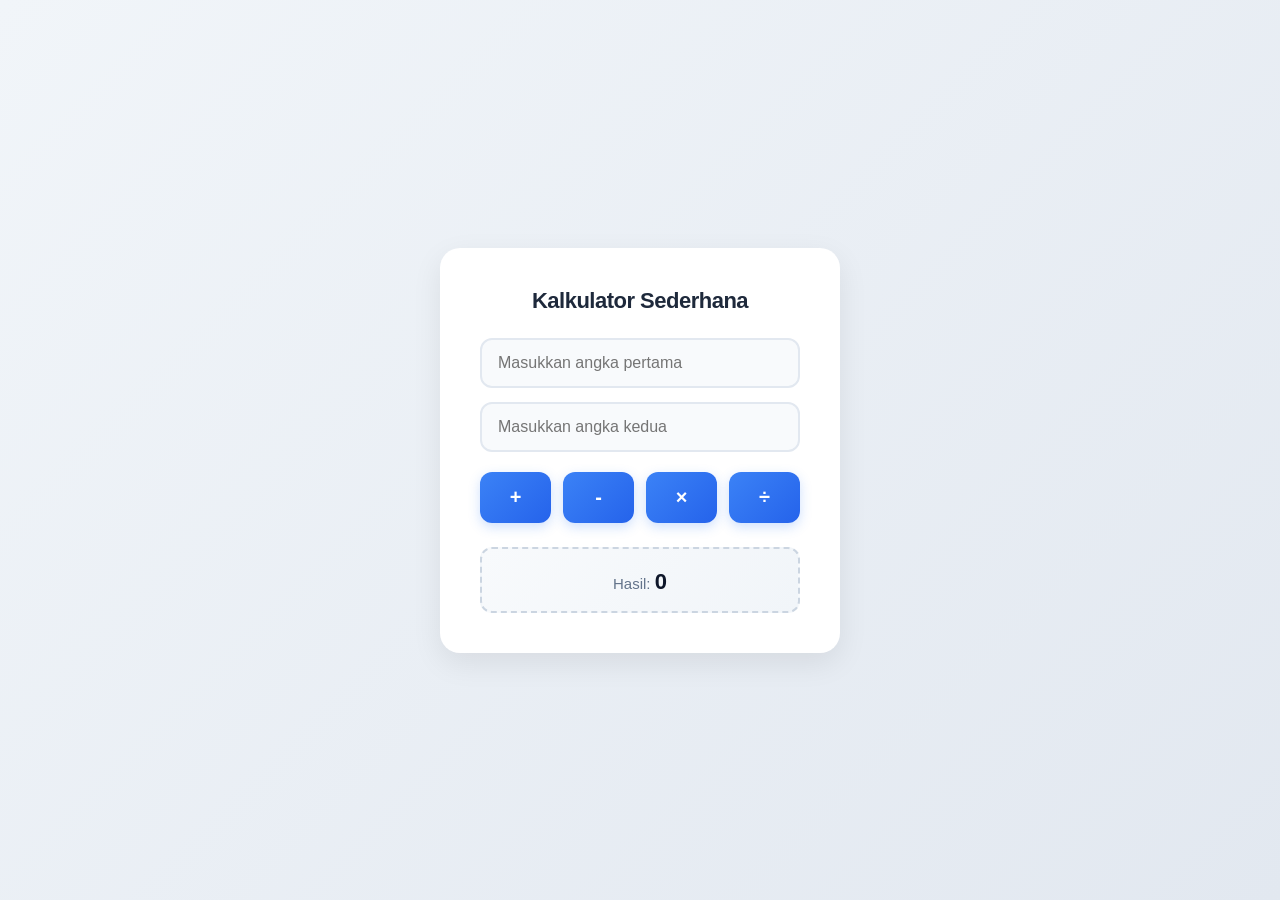
<file: TUGAS/index.html>
<!DOCTYPE html>
<html lang="id">
<head>
  <meta charset="UTF-8">
  <meta name="viewport" content="width=device-width, initial-scale=1.0">
  <title>Studi Kasus: Kalkulator Sederhana</title>
  <link rel="stylesheet" href="style.css">
</head>
<body>

  <div class="calculator-card">
    <h2>Kalkulator Sederhana</h2>
    
    <div class="input-group">
      <input type="number" id="angka1" placeholder="Masukkan angka pertama">
      <input type="number" id="angka2" placeholder="Masukkan angka kedua">
    </div>

    <div class="button-group">
      <button onclick="hitung('+')">+</button>
      <button onclick="hitung('-')">-</button>
      <button onclick="hitung('*')">×</button>
      <button onclick="hitung('/')">÷</button>
    </div>

    <div class="result-container">
      <h3>Hasil: <span id="hasil">0</span></h3>
    </div>
  </div>

  <script src="script.js"></script>
</body>
</html>
</file>
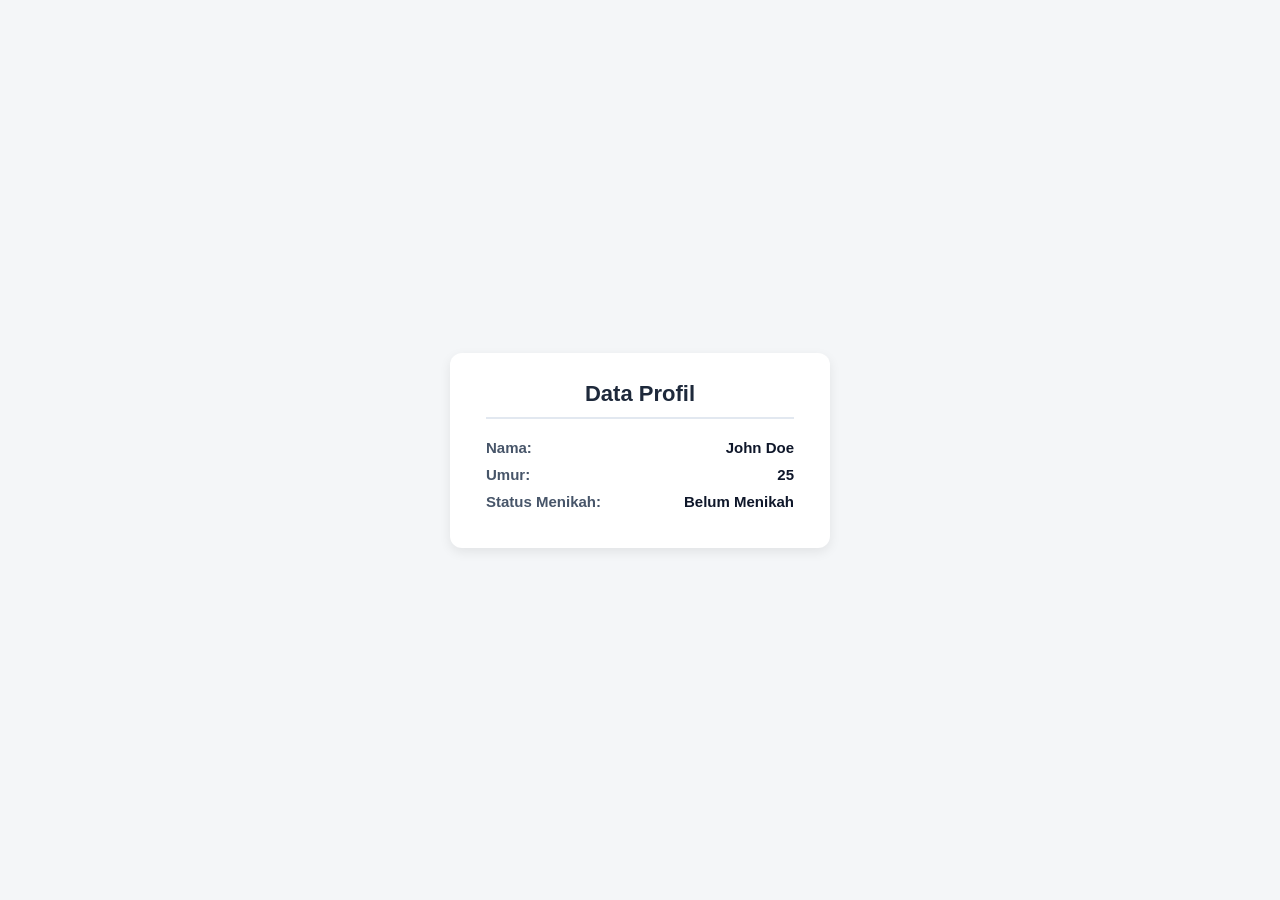
<file: LATIHAN/Latihan 1/index.html>
<!DOCTYPE html>
<html lang="id">
<head>
  <meta charset="UTF-8">
  <meta name="viewport" content="width=device-width, initial-scale=1.0">
  <title>Latihan 1: Variabel dan Tipe Data</title>
  <link rel="stylesheet" href="style.css">
</head>
<body>

  <div class="card">
    <h2>Data Profil</h2>
    <div class="profile-info">
      <p><strong>Nama:</strong> <span id="nama"></span></p>
      <p><strong>Umur:</strong> <span id="umur"></span></p>
      <p><strong>Status Menikah:</strong> <span id="status"></span></p>
    </div>
  </div>

  <script>
    
    let nama = "John Doe";
    let umur = 25;
    let statusMenikah = false;

    console.log("Nama: " + nama);
    console.log("Umur: " + umur);
    console.log("Status Menikah: " + statusMenikah);

    document.getElementById("nama").textContent = nama;
    document.getElementById("umur").textContent = umur;
    document.getElementById("status").textContent = statusMenikah ? "Sudah Menikah" : "Belum Menikah";
  </script>

</body>
</html>
</file>
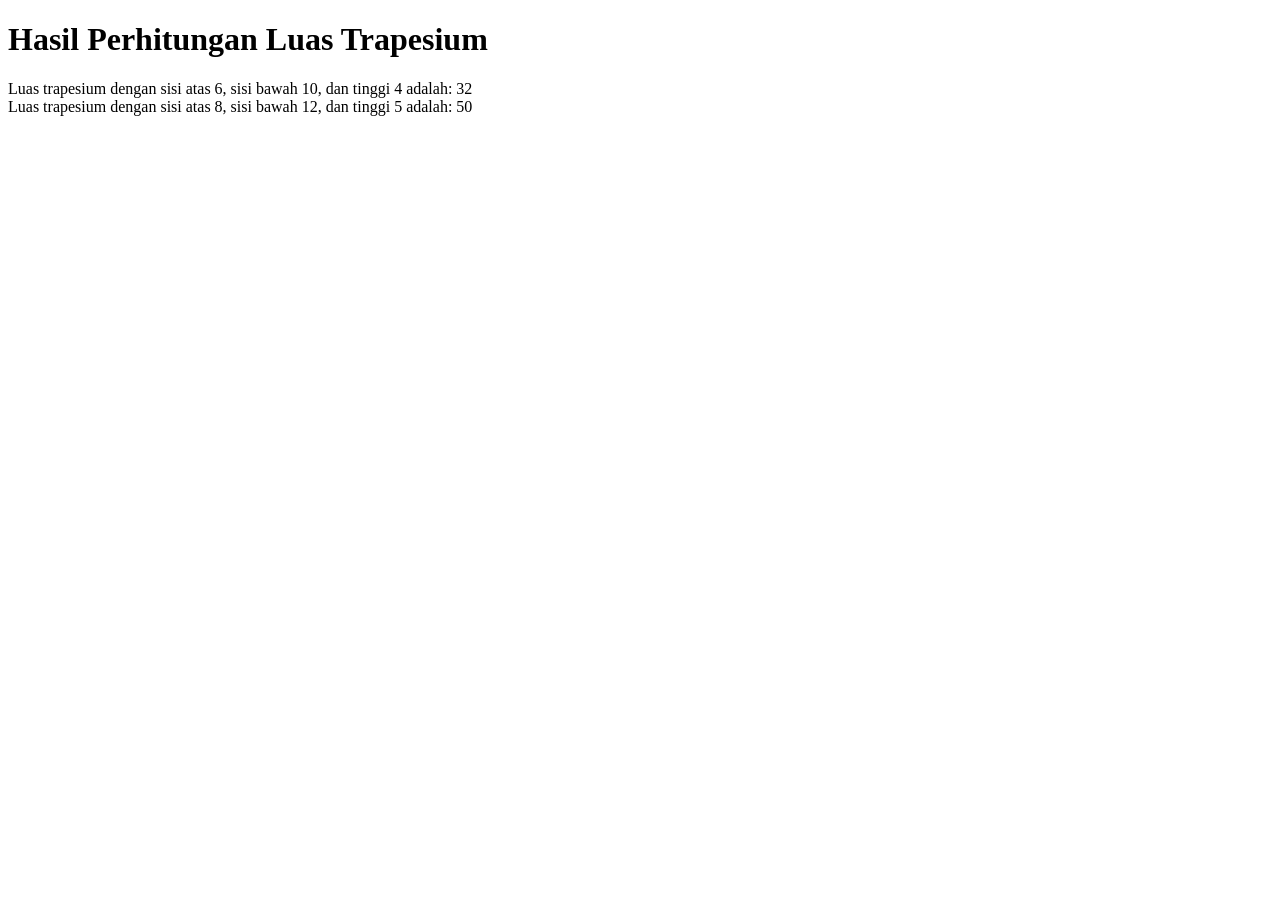
<file: LATIHAN/Latihan 2/index.html>
<!DOCTYPE html>
<html lang="id">

<head>
    <meta charset="UTF-8">
    <meta name="viewport" content="width=device-width, initial-scale=1.0">
    <title>Menghitung Luas Trapesium</title>
    </head>
    
    <body>
        <h1>Hasil Perhitungan Luas Trapesium</h1>
        <div id="hasil"></div>
        <script src="script.js"></script>
    </body>

</html>
</file>
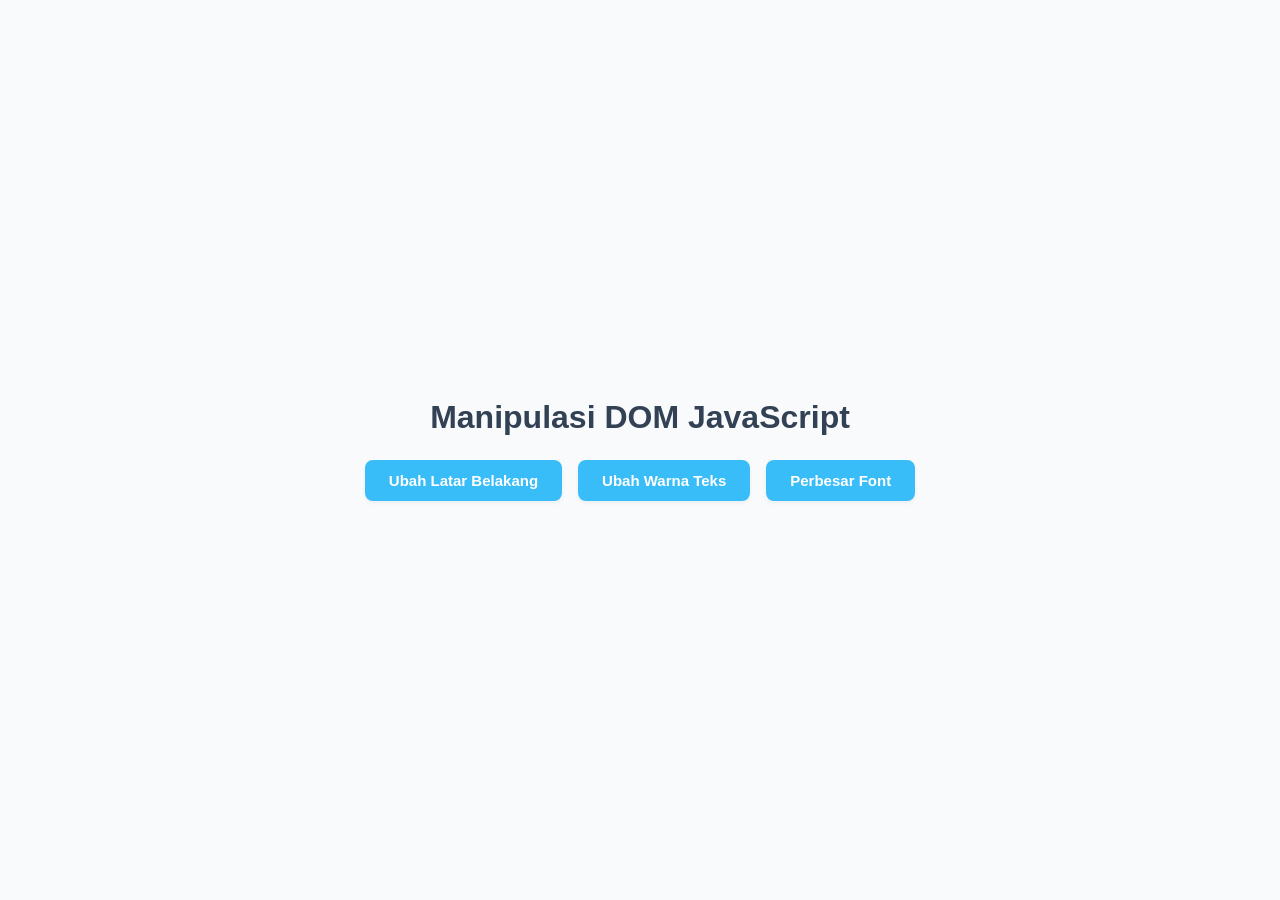
<file: LATIHAN/Latihan 3/index.html>
<!DOCTYPE html>
<html lang="id">
<head>
  <meta charset="UTF-8">
  <meta name="viewport" content="width=device-width, initial-scale=1.0">
  <title>Manipulasi DOM JavaScript</title>
  <link rel="stylesheet" href="style.css">
</head>
<body>

  <h1>Manipulasi DOM JavaScript</h1>

  <div id="output3" class="button-container"></div>

  <script src="script.js"></script>
</body>
</html>
</file>
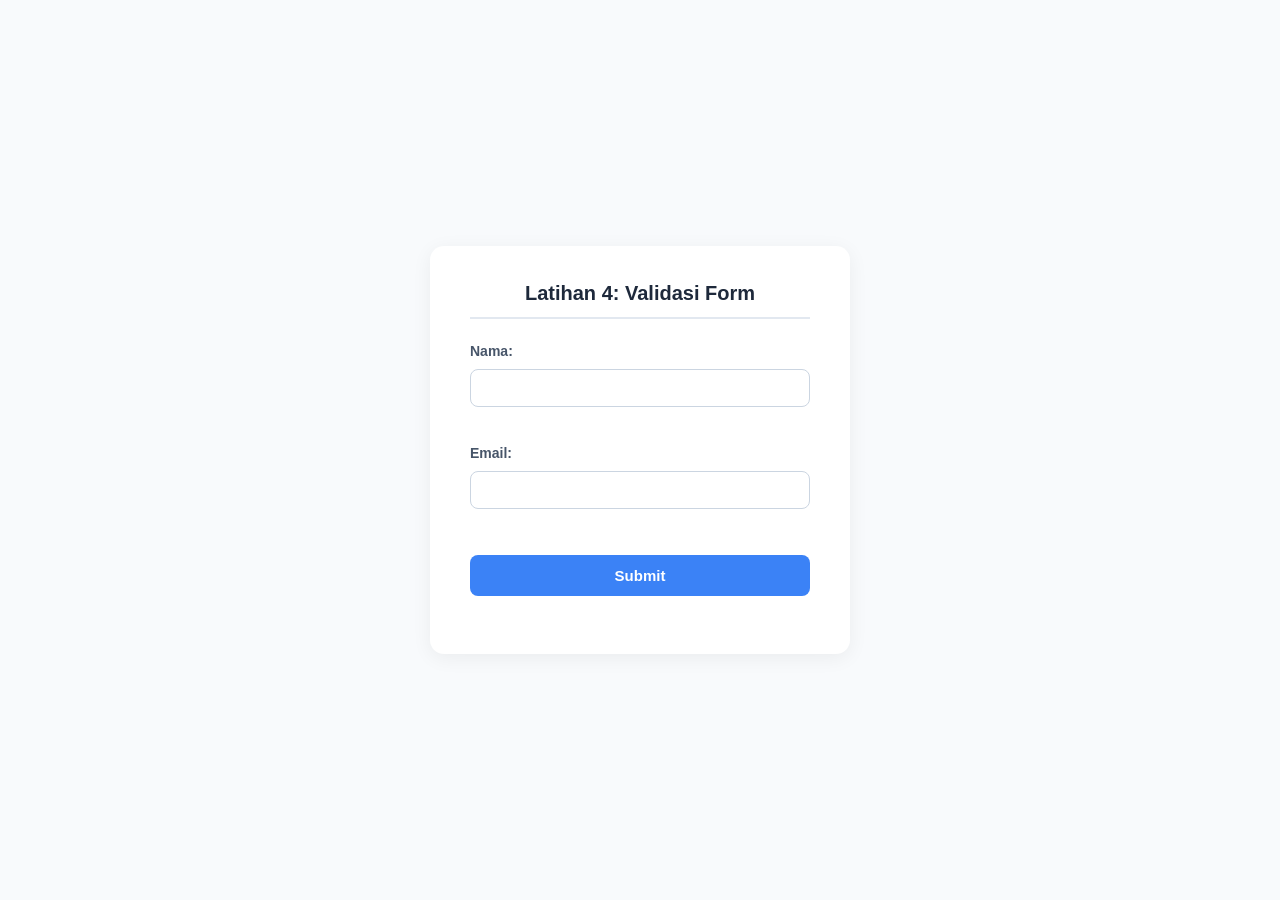
<file: LATIHAN/Latihan 4/index.html>
<!DOCTYPE html>
<html lang="id">
<head>
  <meta charset="UTF-8">
  <meta name="viewport" content="width=device-width, initial-scale=1.0">
  <title>Latihan 4: Event Handling</title>
  <link rel="stylesheet" href="style.css">
</head>
<body>

  <div class="card">
    <h2>Latihan 4: Validasi Form</h2>
    <div id="output4"></div>
  </div>

  <script src="script.js"></script>
</body>
</html>
</file>
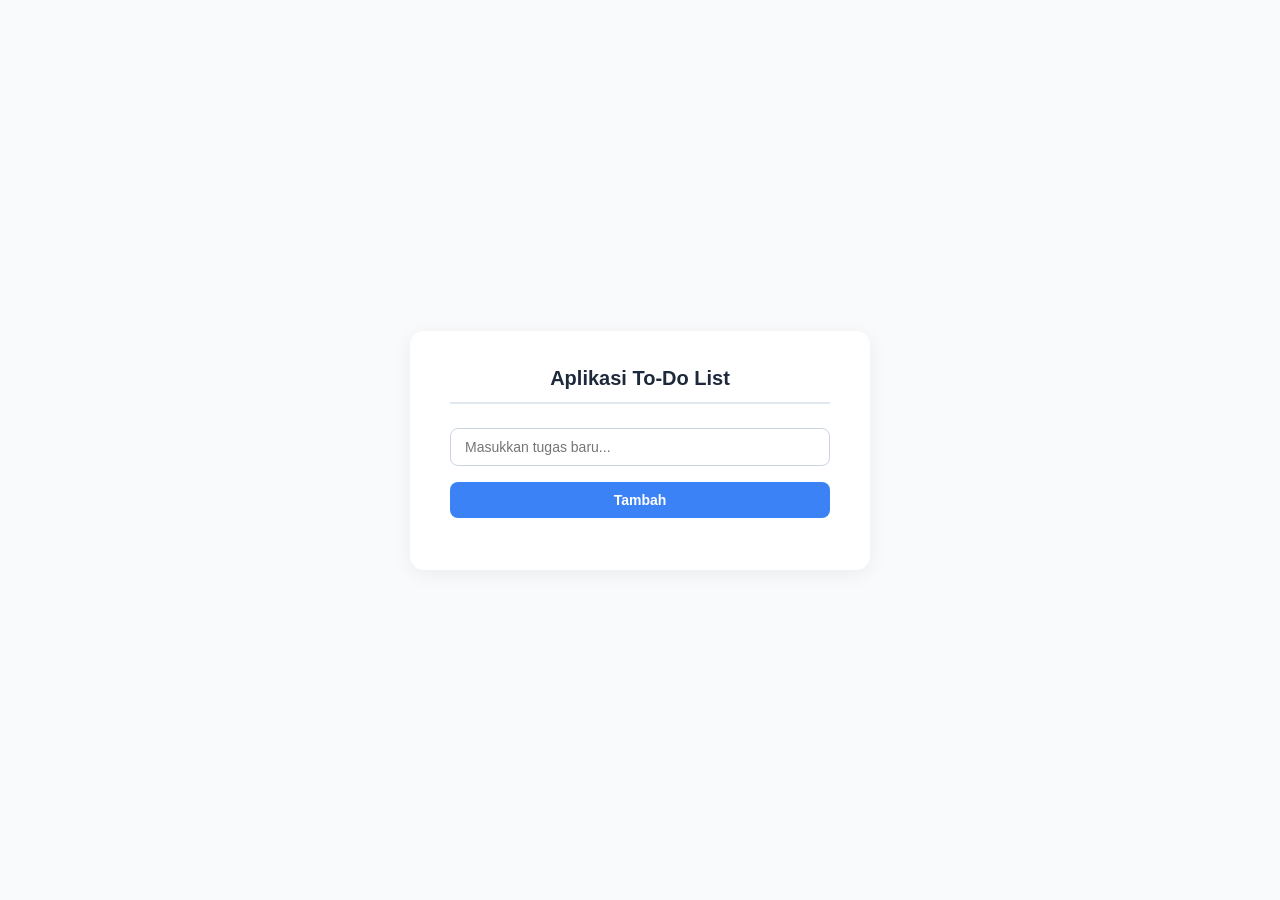
<file: LATIHAN/Latihan 5/index.html>
<!DOCTYPE html>
<html lang="id">
<head>
  <meta charset="UTF-8">
  <meta name="viewport" content="width=device-width, initial-scale=1.0">
  <title>Latihan 5: Aplikasi To-Do List</title>
  <link rel="stylesheet" href="style.css">
</head>
<body>

  <div class="card">
    <h2>Aplikasi To-Do List</h2>
    <div id="output5"></div>
  </div>

  <script src="script.js"></script>
</body>
</html>
</file>
<file: TUGAS/style.css>
* {
  box-sizing: border-box;
  margin: 0;
  padding: 0;
  font-family: 'Segoe UI', Tahoma, Geneva, Verdana, sans-serif;
}

body {
  background: linear-gradient(135deg, #f1f5f9 0%, #e2e8f0 100%);
  display: flex;
  justify-content: center;
  align-items: center;
  min-height: 100vh;
}

.calculator-card {
  background-color: #ffffff;
  padding: 40px;
  border-radius: 20px;
  box-shadow: 0 10px 30px rgba(0, 0, 0, 0.08);
  max-width: 400px;
  width: 100%;
  transition: transform 0.3s ease;
}

.calculator-card:hover {
  transform: translateY(-4px);
}

h2 {
  color: #1e293b;
  font-size: 22px;
  margin-bottom: 24px;
  text-align: center;
  font-weight: 700;
  letter-spacing: -0.5px;
}

.input-group {
  display: flex;
  flex-direction: column;
  gap: 14px;
  margin-bottom: 20px;
}

.input-group input {
  padding: 14px 16px;
  border: 2px solid #e2e8f0;
  border-radius: 12px;
  font-size: 16px;
  outline: none;
  transition: all 0.2s ease;
  background-color: #f8fafc;
}

.input-group input:focus {
  border-color: #3b82f6;
  background-color: #ffffff;
  box-shadow: 0 0 0 4px rgba(59, 130, 246, 0.12);
}

.button-group {
  display: grid;
  grid-template-columns: repeat(4, 1fr);
  gap: 12px;
  margin-bottom: 24px;
}

.button-group button {
  background: linear-gradient(135deg, #3b82f6 0%, #2563eb 100%);
  color: white;
  border: none;
  padding: 14px 0;
  font-size: 20px;
  font-weight: 600;
  border-radius: 12px;
  cursor: pointer;
  box-shadow: 0 4px 12px rgba(59, 130, 246, 0.25);
  transition: all 0.2s ease;
}

.button-group button:hover {
  background: linear-gradient(135deg, #2563eb 0%, #1d4ed8 100%);
  box-shadow: 0 6px 16px rgba(59, 130, 246, 0.35);
  transform: translateY(-2px);
}

.button-group button:active {
  transform: scale(0.96);
}

.result-container {
  background: linear-gradient(135deg, #f8fafc 0%, #f1f5f9 100%);
  padding: 16px;
  border-radius: 12px;
  border: 2px dashed #cbd5e1;
  text-align: center;
}

.result-container h3 {
  color: #64748b;
  font-size: 15px;
  font-weight: 500;
}

.result-container span {
  color: #0f172a;
  font-weight: 800;
  font-size: 22px;
  margin-top: 4px;
  display: inline-block;
}
</file>
<file: LATIHAN/Latihan 1/style.css>
* {
  box-sizing: border-box;
  margin: 0;
  padding: 0;
  font-family: 'Segoe UI', Tahoma, Geneva, Verdana, sans-serif;
}

body {
  background-color: #f4f6f8;
  display: flex;
  justify-content: center;
  align-items: center;
  min-height: 100vh;
}

.card {
  background-color: #ffffff;
  padding: 28px 36px;
  border-radius: 12px;
  box-shadow: 0 4px 12px rgba(0, 0, 0, 0.08);
  width: 100%;
  max-width: 380px;
  text-align: center;
}

.card h2 {
  color: #1e293b;
  margin-bottom: 20px;
  font-size: 22px;
  border-bottom: 2px solid #e2e8f0;
  padding-bottom: 10px;
}

.profile-info {
  text-align: left;
}

.profile-info p {
  color: #475569;
  font-size: 15px;
  margin-bottom: 10px;
  display: flex;
  justify-content: space-between;
}

.profile-info span {
  font-weight: 600;
  color: #0f172a;
}
</file>
<file: LATIHAN/Latihan 3/style.css>
* {
  box-sizing: border-box;
  margin: 0;
  padding: 0;
  font-family: 'Segoe UI', Tahoma, Geneva, Verdana, sans-serif;
}


body {
  background-color: #f8fafc;
  display: flex;
  flex-direction: column;
  justify-content: center;
  align-items: center;
  min-height: 100vh;
  gap: 24px;
  transition: background-color 0.3s ease, color 0.3s ease;
}

h1 {
  color: #334155;
  font-size: 32px;
  font-weight: 700;
  text-align: center;
}


.button-container {
  display: flex;
  gap: 16px;
}

.button-container button {
  background-color: #38bdf8;
  color: white;
  border: none;
  padding: 12px 24px;
  font-size: 15px;
  font-weight: 600;
  border-radius: 8px;
  cursor: pointer;
  box-shadow: 0 2px 4px rgba(0, 0, 0, 0.05);
  transition: background-color 0.2s, transform 0.1s;
}

.button-container button:hover {
  background-color: #0ea5e9;
}

.button-container button:active {
  transform: scale(0.97);
}
</file>
<file: LATIHAN/Latihan 4/style.css>
* {
  box-sizing: border-box;
  margin: 0;
  padding: 0;
  font-family: 'Segoe UI', Tahoma, Geneva, Verdana, sans-serif;
}

body {
  background-color: #f8fafc;
  display: flex;
  justify-content: center;
  align-items: center;
  min-height: 100vh;
}

.card {
  background-color: #ffffff;
  padding: 36px 40px;
  border-radius: 14px;
  box-shadow: 0 4px 20px rgba(0, 0, 0, 0.06);
  max-width: 420px;
  width: 100%;
}

.card h2 {
  color: #1e293b;
  font-size: 20px;
  margin-bottom: 24px;
  text-align: center;
  border-bottom: 2px solid #e2e8f0;
  padding-bottom: 12px;
}

form {
  display: flex;
  flex-direction: column;
  gap: 10px;
}

form label {
  color: #475569;
  font-weight: 600;
  font-size: 14px;
}

form input {
  padding: 10px 14px;
  border: 1px solid #cbd5e1;
  border-radius: 8px;
  font-size: 14px;
  outline: none;
  transition: border-color 0.2s;
}

form input:focus {
  border-color: #3b82f6;
  box-shadow: 0 0 0 3px rgba(59, 130, 246, 0.1);
}

form button {
  background-color: #3b82f6;
  color: white;
  border: none;
  padding: 12px;
  font-size: 15px;
  font-weight: 600;
  border-radius: 8px;
  cursor: pointer;
  margin-top: 8px;
  transition: background-color 0.2s;
}

form button:hover {
  background-color: #2563eb;
}

#error-message {
  margin-top: 12px;
  font-size: 14px;
  font-weight: 600;
  text-align: center;
  line-height: 1.4;
}
</file>
<file: LATIHAN/Latihan 5/style.css>
* {
  box-sizing: border-box;
  margin: 0;
  padding: 0;
  font-family: 'Segoe UI', Tahoma, Geneva, Verdana, sans-serif;
}

body {
  background-color: #f8fafc;
  display: flex;
  justify-content: center;
  align-items: center;
  min-height: 100vh;
}

.card {
  background-color: #ffffff;
  padding: 36px 40px;
  border-radius: 14px;
  box-shadow: 0 4px 20px rgba(0, 0, 0, 0.06);
  max-width: 460px;
  width: 100%;
}

.card h2 {
  color: #1e293b;
  font-size: 20px;
  margin-bottom: 24px;
  text-align: center;
  border-bottom: 2px solid #e2e8f0;
  padding-bottom: 12px;
}

#output5 {
  display: flex;
  flex-direction: column;
  gap: 16px;
}

#task-input {
  padding: 10px 14px;
  border: 1px solid #cbd5e1;
  border-radius: 8px;
  font-size: 14px;
  outline: none;
  transition: border-color 0.2s;
  width: 100%;
}

#task-input:focus {
  border-color: #3b82f6;
  box-shadow: 0 0 0 3px rgba(59, 130, 246, 0.1);
}

#add-task {
  background-color: #3b82f6;
  color: white;
  border: none;
  padding: 10px 16px;
  font-size: 14px;
  font-weight: 600;
  border-radius: 8px;
  cursor: pointer;
  transition: background-color 0.2s;
}

#add-task:hover {
  background-color: #2563eb;
}

#task-list {
  list-style: none;
  display: flex;
  flex-direction: column;
  gap: 10px;
  max-height: 250px;
  overflow-y: auto;
}

#task-list li {
  display: flex;
  align-items: center;
  gap: 10px;
  background-color: #f8fafc;
  padding: 10px 12px;
  border-radius: 8px;
  border: 1px solid #e2e8f0;
}

#task-list li input[type="checkbox"] {
  cursor: pointer;
  width: 16px;
  height: 16px;
}

#task-list li span {
  flex-grow: 1;
  color: #334155;
  font-size: 14px;
}

#task-list li button {
  background-color: #ef4444;
  color: white;
  border: none;
  padding: 6px 10px;
  font-size: 12px;
  font-weight: 600;
  border-radius: 6px;
  cursor: pointer;
  transition: background-color 0.2s;
}

#task-list li button:hover {
  background-color: #dc2626;
}
</file>
